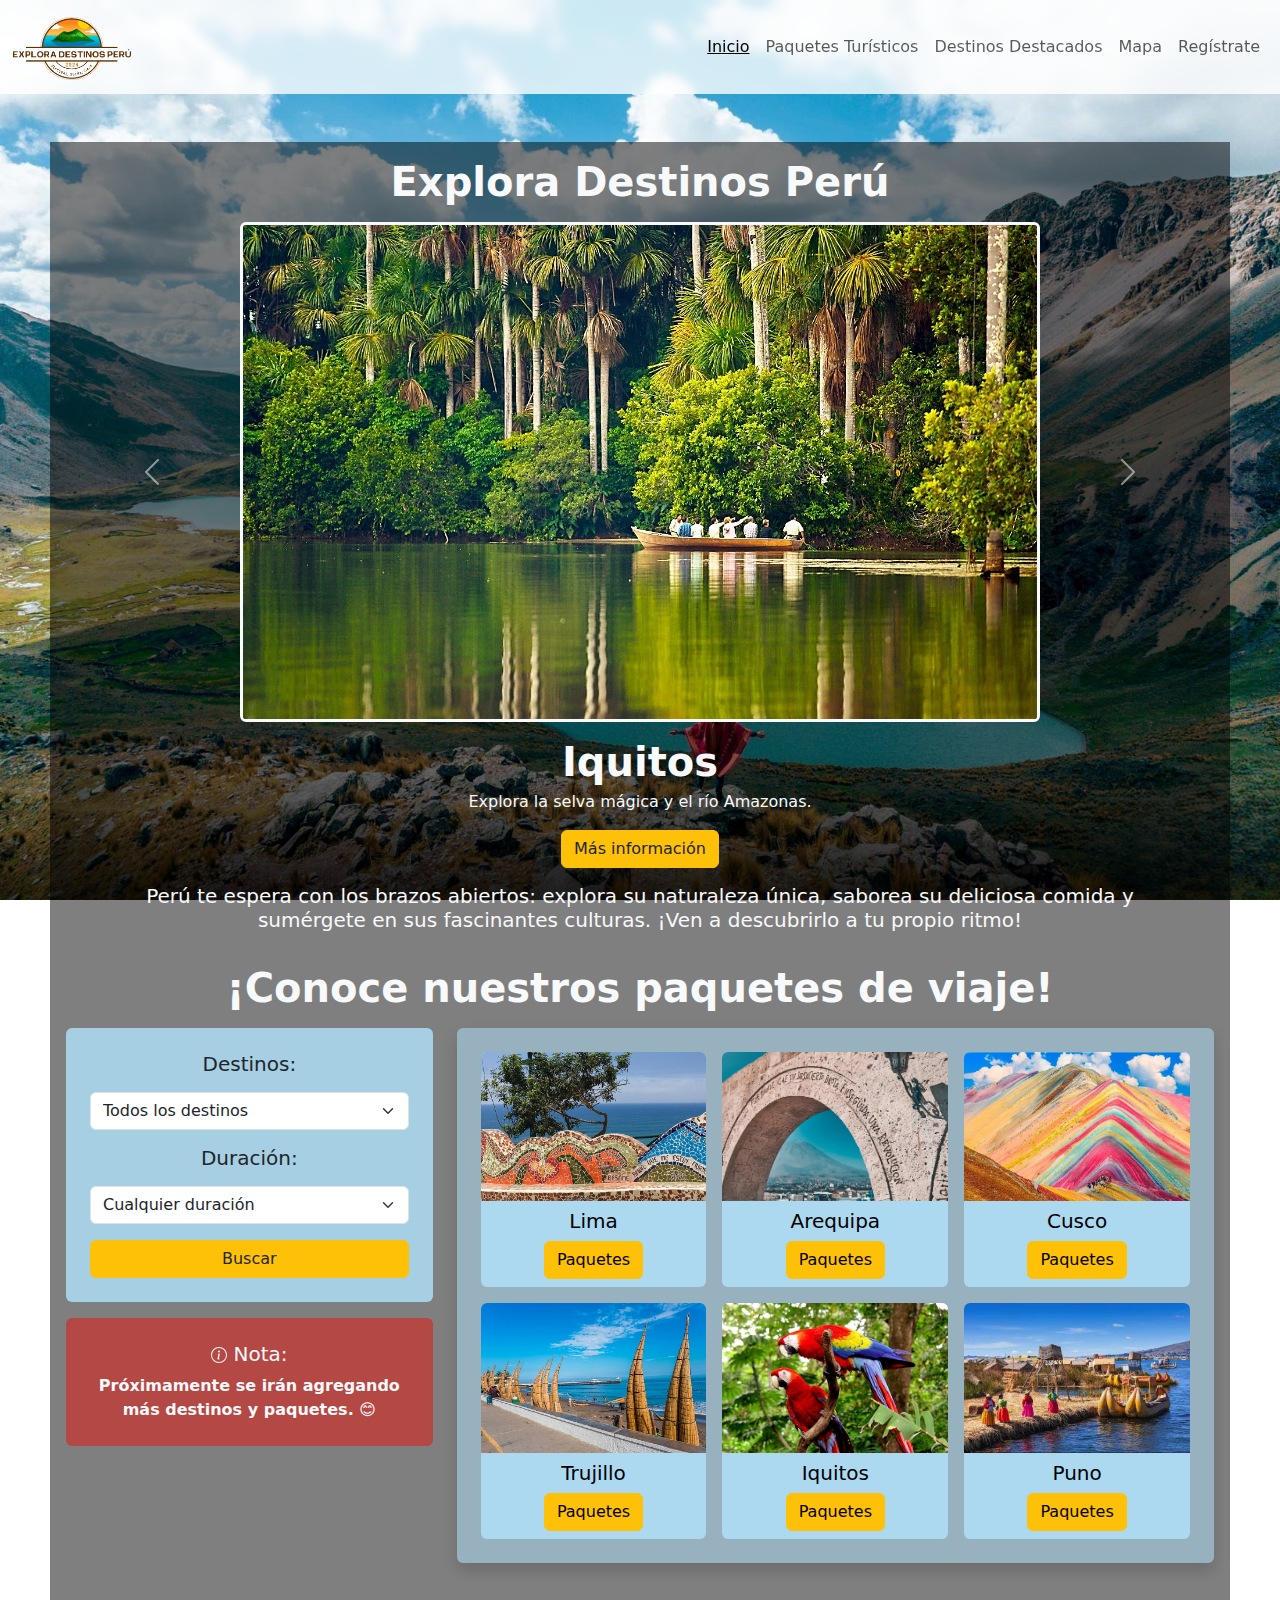
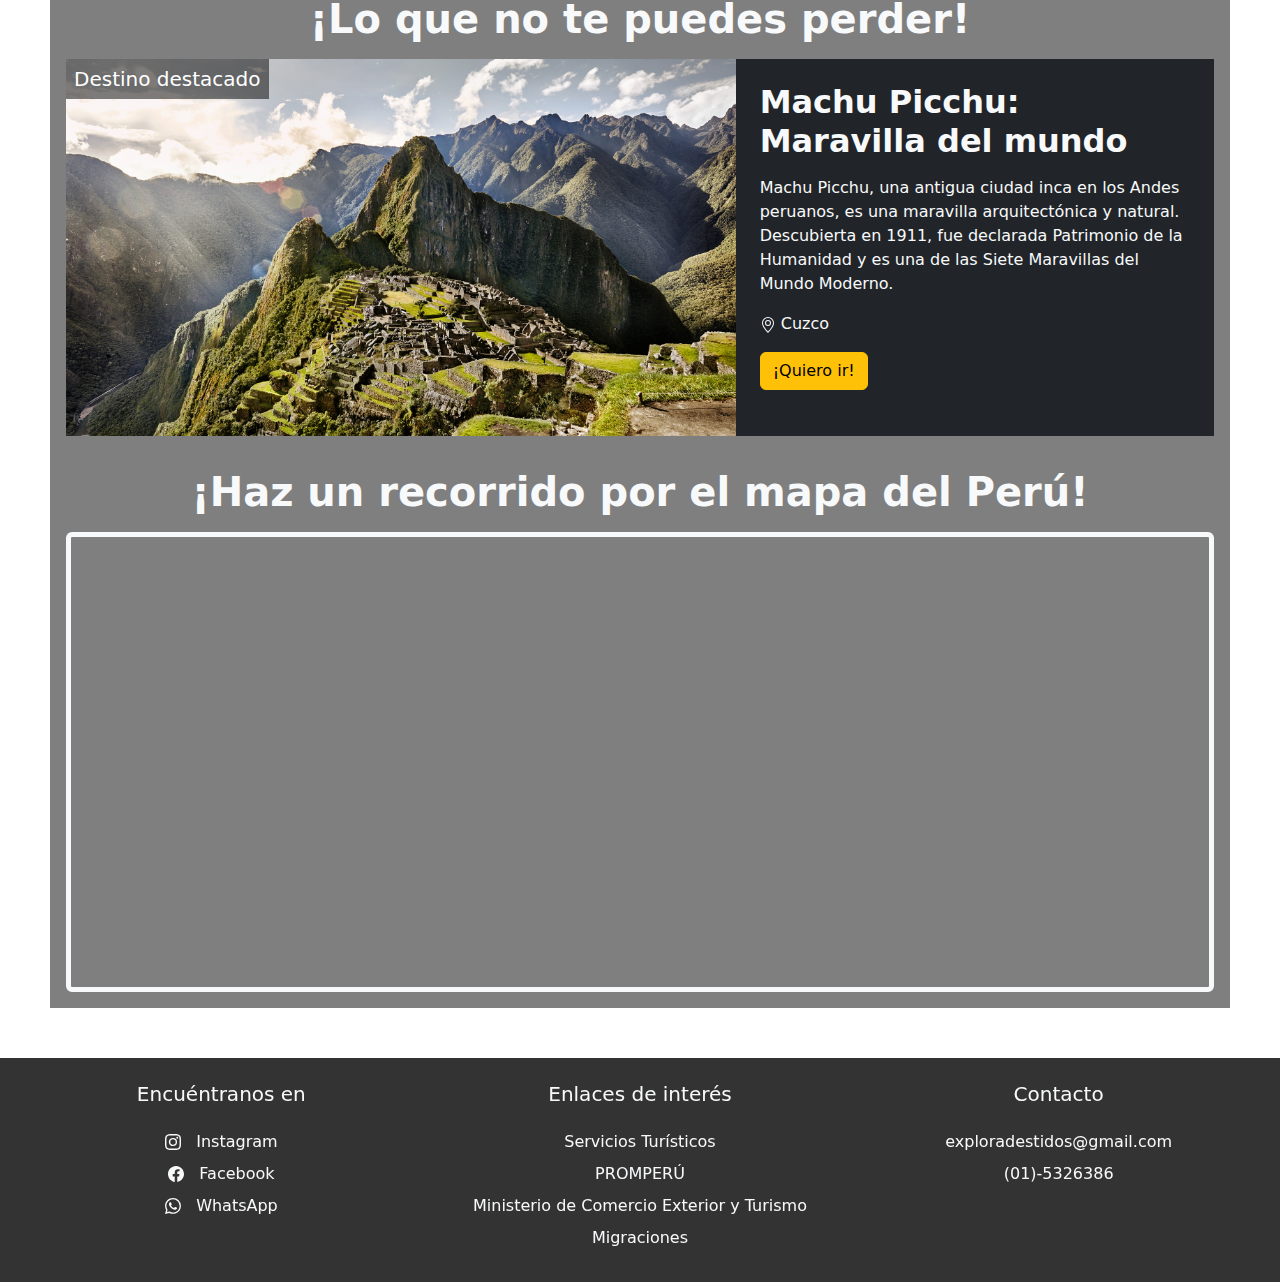
<file: index.html>
<!DOCTYPE html>
<html lang="en">
<head>
    <meta charset="UTF-8">
    <meta name="viewport" content="width=device-width, initial-scale=1.0">
    <title>Explora Destinos Perú | ¡Encuentra tu paquete de viaje ideal! </title>
    <link href="https://cdn.jsdelivr.net/npm/bootstrap@5.3.3/dist/css/bootstrap.min.css" rel="stylesheet" integrity="sha384-QWTKZyjpPEjISv5WaRU9OFeRpok6YctnYmDr5pNlyT2bRjXh0JMhjY6hW+ALEwIH" crossorigin="anonymous">
    <link rel="stylesheet" href="styles.css">
</head>
<body id="inicio">
    <!--Contenedor que encierra todo el body-->
    <div class="container-principal">

        <!--Encabezado-->
        <header>
          <nav class="navbar navbar-expand-md">
            <div class="container-fluid">
              <a class="navbar-brand" href="#inicio">
                <img src="imágenes/LogoPrincipal.png" alt="Logo" width="120" height="auto" class="d-inline-block align-text-top">
              </a>
              <button class="navbar-toggler" type="button" data-bs-toggle="collapse" data-bs-target="#navbarNav" aria-controls="navbarNav" aria-expanded="false" aria-label="Toggle navigation">
                <span class="navbar-toggler-icon"></span>
              </button>
              <div class="collapse navbar-collapse" id="navbarNav">

                <ul class="navbar-nav ms-auto" id="menu">
                  <li class="nav-item">
                    <a class="nav-link active" aria-current="page" href="#inicio">Inicio</a>
                  </li>
                  <li class="nav-item">
                    <a class="nav-link" href="#paquetes">Paquetes Turísticos</a>
                  </li>
                  <li class="nav-item">
                    <a class="nav-link" href="#destacados">Destinos Destacados</a>
                  </li>
                  <li class="nav-item">
                    <a class="nav-link" href="#mapa">Mapa</a>
                  </li>
                  <li class="nav-item">
                    <a class="nav-link" href="form.html">Regístrate</a>
                  </li>                             
                </ul>

              </div>
            </div>
          </nav>
        </header>

        <!--Contenido-->
        <main>

            <!--Título-->
            <section class="title">
                <h1 class="text-light text-center fw-bold px-3 pb-0 pt-3 m-0">Explora Destinos Perú</h1>
            </section>
            
            <!--Carrusel-->
            <section class="carousel text-center">              
              <div id="carouselExampleAutoplaying" class="carousel slide bg-transparent mt-3 mx-3" data-bs-ride="carousel">
                <div class="carousel-inner">
                  <div class="carousel-item active">
                    <img src="imágenes/IquitosCarrusel.jpg" class="img-fluid border border-light border-3 rounded carousel-img" alt="ImagenCarrusel-1">
                  </div>
                  <div class="carousel-item">
                    <img src="imágenes/LimaCarrusel.jpg" class="img-fluid border border-light border-3 rounded carousel-img" alt="ImagenCarrusel-2">
                  </div>
                  <div class="carousel-item">
                    <img src="imágenes/ArequipaCarrusel.jpeg" class="img-fluid border border-light border-3 rounded carousel-img" alt="ImagenCarrusel-3">
                  </div>
                  <div class="carousel-item">
                    <img src="imágenes/IcaCarrusel.jpg" class="img-fluid border border-light border-3 rounded carousel-img" alt="ImagenCarrusel-4">
                  </div>
                  <div class="carousel-item">
                    <img src="imágenes/CuscoCarrusel.jpg" class="img-fluid border border-light border-3 rounded carousel-img" alt="ImagenCarrusel-5">
                  </div>
                </div>
                <button class="carousel-control-prev" type="button" data-bs-target="#carouselExampleAutoplaying" data-bs-slide="prev">
                  <span class="carousel-control-prev-icon" aria-hidden="true"></span>
                  <span class="visually-hidden">Previous</span>
                </button>
                <button class="carousel-control-next" type="button" data-bs-target="#carouselExampleAutoplaying" data-bs-slide="next">
                  <span class="carousel-control-next-icon" aria-hidden="true"></span>
                  <span class="visually-hidden">Next</span>
                </button>
              </div>
              <!-- Captions debajo del carrusel -->
              <div id="captions" class="my-3 text-light">
                <div class="caption-item">
                  <h1 class="fw-bold mb-1">Iquitos</h1>
                  <p class="px-1">Explora la selva mágica y el río Amazonas.</p>
                  <button class="btn btn-warning text-dark">Más información</button>
                </div>
                <div class="caption-item d-none">
                  <h1 class="fw-bold mb-1">Lima</h1>
                  <p class="px-1">Descubre la historia y la gastronomía peruana.</p>
                  <button class="btn btn-warning text-dark">Más información</button>
                </div>
                <div class="caption-item d-none">
                  <h1 class="fw-bold mb-1">Arequipa</h1>
                  <p class="px-1">Admira el imponente Misti y su arquitectura colonial.</p>
                  <button class="btn btn-warning text-dark">Más información</button>
                </div>
                <div class="caption-item d-none">
                  <h1 class="fw-bold mb-1">Ica</h1>
                  <p class="px-1">Vive la aventura en el oasis de la Huacachina.</p>
                  <button class="btn btn-warning text-dark">Más información</button>
                </div>
                <div class="caption-item d-none">
                  <h1 class="fw-bold mb-1">Cusco</h1>
                  <p class="px-1">Conéctate con la grandeza del imperio Inca.</p>
                  <button class="btn btn-warning text-dark">Más información</button>
                </div>
              </div>
              <!--Texto de bienvenida-->              
              <h5 class="text-light mx-5 mb-3 d-none d-md-block">Perú te espera con los brazos abiertos: explora su naturaleza única, saborea su deliciosa comida y sumérgete en sus fascinantes culturas. ¡Ven a descubrirlo a tu propio ritmo!</h5> 
            </section>

            <!-- Paquetes -->
            <section id="paquetes" class="packages">
              <div class="container-fluid p-3 text-center">
                <h1 class="text-light fw-bold mb-3">¡Conoce nuestros paquetes de viaje!</h1>
                <div class="row">
                  <!-- Primera columna - Paquetes - Sección-->
                  <div class="col-12 col-md-4">
                    <!--Filtrar-->
                    <div id="cuadroFiltrar" class="container-fluid p-4 rounded">
                      <!-- Departamentos -->
                      <h5 class="text-dark">Destinos:</h5>
                      <div class="input-group my-3">
                        <select id="departmentSelect" class="form-select">
                          <option value="">Todos los destinos</option>
                          <option value="Lima">Lima</option>
                          <option value="Arequipa">Arequipa</option>
                          <option value="Cusco">Cusco</option>
                          <option value="Trujillo">Trujillo</option>
                          <option value="Iquitos">Iquitos</option>
                          <option value="Puno">Puno</option>
                        </select>
                      </div>
                      <!-- Duración -->
                      <h5 class="text-dark">Duración:</h5>
                      <div class="input-group my-3">
                        <select id="durationSelect" class="form-select">
                          <option value="">Cualquier duración</option>
                          <option value="Full day">Full day</option>
                          <option value="2 días / 01 noche">2 días / 01 noche</option>
                          <option value="3 días / 02 noches">3 días / 02 noches</option>
                          <option value="4 días / 03 noches">4 días / 03 noches</option>
                        </select>
                      </div>
                      <!-- Botón Buscar -->
                      <button class="btn btn-warning text-dark w-100" id="searchButton">Buscar</button>
                    </div>
                    <!--Nota/Info-->
                    <div id="cuadroNota" class="container-fluid my-3 p-4 rounded">
                      <h5 class="text-light">
                        <!--Ícono-->
                        <svg xmlns="http://www.w3.org/2000/svg" width="16" height="16" fill="currentColor" class="bi bi-info-circle" viewBox="0 0 16 16">
                          <path d="M8 15A7 7 0 1 1 8 1a7 7 0 0 1 0 14m0 1A8 8 0 1 0 8 0a8 8 0 0 0 0 16"/>
                          <path d="m8.93 6.588-2.29.287-.082.38.45.083c.294.07.352.176.288.469l-.738 3.468c-.194.897.105 1.319.808 1.319.545 0 1.178-.252 1.465-.598l.088-.416c-.2.176-.492.246-.686.246-.275 0-.375-.193-.304-.533zM9 4.5a1 1 0 1 1-2 0 1 1 0 0 1 2 0"/>
                        </svg>
                        Nota:</h5>
                      <strong class="text-light">Próximamente se irán agregando más destinos y paquetes. 😊</strong>

                    </div>
                  </div>
                  <!-- Segunda columna - Paquetes - Sección-->
                  <div id="results" class="col-12 col-md-8">
                    <div id="cuadroPaquetes" class="container p-4 rounded shadow">
                      <!-- Mensaje de resultados -->
                      <h5 id="message" class="text-center p-1 mb-3 rounded" style="display: none;"></h5>
                      <!--Paquetes-->
                      <div class="row g-3">
                        <!-- Bloque 1 -->
                        <div class="col-12 col-md-6 col-xl-4 package" data-department="Lima" data-duration="Full day">
                          <div class="destination-container text-center rounded colorPaquete">
                            <img src="imágenes/LimaPaquetes.jpg" alt="Lima" class="img-fluid rounded-top package-img">
                            <h5 class="mt-2">Lima</h5>
                            <button class="btn btn-warning mb-2">Paquetes</button>
                          </div>
                        </div>
                        <!-- Bloque 2 -->
                        <div class="col-12 col-md-6 col-xl-4 package" data-department="Arequipa" data-duration="2 días / 01 noche">
                          <div class="destination-container text-center rounded colorPaquete">
                            <img src="imágenes/ArequipaPaquetes.png" alt="Arequipa" class="img-fluid rounded-top package-img">
                            <h5 class="mt-2">Arequipa</h5>
                            <button class="btn btn-warning mb-2">Paquetes</button>
                          </div>
                        </div>
                        <!-- Bloque 3 -->
                        <div class="col-12 col-md-6 col-xl-4 package" data-department="Cusco" data-duration="3 días / 02 noches">
                          <div class="destination-container text-center rounded colorPaquete">
                            <img src="imágenes/CuscoPaquetes.jpg" alt="Cusco" class="img-fluid rounded-top package-img">
                            <h5 class="mt-2">Cusco</h5>
                            <button class="btn btn-warning mb-2">Paquetes</button>
                          </div>
                        </div>
                        <!-- Bloque 4 -->
                        <div class="col-12 col-md-6 col-xl-4 package" data-department="Trujillo" data-duration="4 días / 03 noches">
                          <div class="destination-container text-center rounded colorPaquete">
                            <img src="imágenes/TrujilloPaquetes.jpg" alt="Trujillo" class="img-fluid rounded-top package-img">
                            <h5 class="mt-2">Trujillo</h5>
                            <button class="btn btn-warning mb-2">Paquetes</button>
                          </div>
                        </div>
                        <!-- Bloque 5 -->
                        <div class="col-12 col-md-6 col-xl-4 package" data-department="Iquitos" data-duration="Full day">
                          <div class="destination-container text-center rounded colorPaquete">
                            <img src="imágenes/IquitosPaquetes.jpg" alt="Iquitos" class="img-fluid rounded-top package-img">
                            <h5 class="mt-2">Iquitos</h5>
                            <button class="btn btn-warning mb-2">Paquetes</button>
                          </div>
                        </div>
                        <!-- Bloque 6 -->
                        <div class="col-12 col-md-6 col-xl-4 package" data-department="Puno" data-duration="3 días / 02 noches">
                          <div class="destination-container text-center rounded colorPaquete">
                            <img src="imágenes/PunoPaquetes.jpg" alt="Puno" class="img-fluid rounded-top package-img">
                            <h5 class="mt-2">Puno</h5>
                            <button class="btn btn-warning mb-2">Paquetes</button>
                          </div>
                        </div>
                      </div>
                    </div>
                  </div>
                </div>
              </div>
            </section>

            <!--Destinos destacados-->
            <section id="destacados" class="featured-destinations">
              <div class="container-fluid p-3">
                <h1 class="text-light fw-bold mb-3 text-center">¡Lo que no te puedes perder!</h1>
                <div class="row m-0 p-0">
                  <!--Primera columna - Destinos destacados - Sección-->
                  <div class="col-12 col-md-6 col-lg-7 position-relative p-0">
                    <img src="imágenes/DestinoDestacado.jpg" alt="Machu Picchu" class="img-fluid w-100 h-100" style="object-fit: cover;">
                    <div class="position-absolute top-0 start-0 text-white p-2" style="background-color: hsla(0, 0%, 0%, 0.5);">
                      <h5 class="p-0 m-0">Destino destacado</h5>
                    </div>
                  </div>
                  <!--Segunda columna - Destinos destacados - Sección-->
                  <div class="col-12 col-md-6 col-lg-5 bg-dark text-light py-4 px-4">
                    <h2 class="fw-bold mb-3">Machu Picchu: Maravilla del mundo</h2>
                    <p>
                        Machu Picchu, una antigua ciudad inca en los Andes peruanos, es una maravilla arquitectónica y natural. Descubierta en 1911, fue declarada Patrimonio de la Humanidad y es una de las Siete Maravillas del Mundo Moderno.
                    </p>
                    <p>
                        <svg xmlns="http://www.w3.org/2000/svg" width="16" height="16" fill="currentColor" class="bi bi-geo-alt" viewBox="0 0 16 16">
                            <path d="M12.166 8.94c-.524 1.062-1.234 2.12-1.96 3.07A32 32 0 0 1 8 14.58a32 32 0 0 1-2.206-2.57c-.726-.95-1.436-2.008-1.96-3.07C3.304 7.867 3 6.862 3 6a5 5 0 0 1 10 0c0 .862-.305 1.867-.834 2.94M8 16s6-5.686 6-10A6 6 0 0 0 2 6c0 4.314 6 10 6 10"/>
                            <path d="M8 8a2 2 0 1 1 0-4 2 2 0 0 1 0 4m0 1a3 3 0 1 0 0-6 3 3 0 0 0 0 6"/>
                        </svg> Cuzco
                    </p>
                    <button class="btn btn-warning">¡Quiero ir!</button>
                  </div>
                </div>
              </div>
            </section>

            <!--Mapa-->
            <section id="mapa" class="map-container">
              <div class="container-fluid p-3 text-center">
                <h1 class="text-light fw-bold mb-3 text-center">¡Haz un recorrido por el mapa del Perú!</h1>
                <div class="border border-light border-5 rounded" style="height: 460px;">
                  <iframe src="https://www.google.com/maps/embed?pb=!1m18!1m12!1m3!1d16130082.762667097!2d-75.01950465!3d-9.24353845!2m3!1f0!2f0!3f0!3m2!1i1024!2i768!4f13.1!3m3!1m2!1s0x9105c850c05914f5%3A0xf29e011279210648!2zUGVyw7o!5e0!3m2!1ses!2spe!4v1732857354905!5m2!1ses!2spe" style="border:0; width: 100%; height: 450px;" allowfullscreen="" loading="lazy" referrerpolicy="no-referrer-when-downgrade"></iframe>
                </div>    
              </div>                
            </section>

        </main>

        <!--Pie de página-->
        <footer>
          <div class="container-fluid p-4">
            <div class="row text-light">
              <!--Primera columna - Pie de página-->
              <div class="col-12 col-md-4 text-center">
                <h5 class="mb-4">Encuéntranos en</h5>
                <a href="https://www.instagram.com/" class="text-light text-decoration-none d-block mb-2">
                  <svg xmlns="http://www.w3.org/2000/svg" width="16" height="16" fill="currentColor" class="bi bi-instagram" viewBox="0 0 16 16">
                    <path d="M8 0C5.829 0 5.556.01 4.703.048 3.85.088 3.269.222 2.76.42a3.9 3.9 0 0 0-1.417.923A3.9 3.9 0 0 0 .42 2.76C.222 3.268.087 3.85.048 4.7.01 5.555 0 5.827 0 8.001c0 2.172.01 2.444.048 3.297.04.852.174 1.433.372 1.942.205.526.478.972.923 1.417.444.445.89.719 1.416.923.51.198 1.09.333 1.942.372C5.555 15.99 5.827 16 8 16s2.444-.01 3.298-.048c.851-.04 1.434-.174 1.943-.372a3.9 3.9 0 0 0 1.416-.923c.445-.445.718-.891.923-1.417.197-.509.332-1.09.372-1.942C15.99 10.445 16 10.173 16 8s-.01-2.445-.048-3.299c-.04-.851-.175-1.433-.372-1.941a3.9 3.9 0 0 0-.923-1.417A3.9 3.9 0 0 0 13.24.42c-.51-.198-1.092-.333-1.943-.372C10.443.01 10.172 0 7.998 0zm-.717 1.442h.718c2.136 0 2.389.007 3.232.046.78.035 1.204.166 1.486.275.373.145.64.319.92.599s.453.546.598.92c.11.281.24.705.275 1.485.039.843.047 1.096.047 3.231s-.008 2.389-.047 3.232c-.035.78-.166 1.203-.275 1.485a2.5 2.5 0 0 1-.599.919c-.28.28-.546.453-.92.598-.28.11-.704.24-1.485.276-.843.038-1.096.047-3.232.047s-2.39-.009-3.233-.047c-.78-.036-1.203-.166-1.485-.276a2.5 2.5 0 0 1-.92-.598 2.5 2.5 0 0 1-.6-.92c-.109-.281-.24-.705-.275-1.485-.038-.843-.046-1.096-.046-3.233s.008-2.388.046-3.231c.036-.78.166-1.204.276-1.486.145-.373.319-.64.599-.92s.546-.453.92-.598c.282-.11.705-.24 1.485-.276.738-.034 1.024-.044 2.515-.045zm4.988 1.328a.96.96 0 1 0 0 1.92.96.96 0 0 0 0-1.92m-4.27 1.122a4.109 4.109 0 1 0 0 8.217 4.109 4.109 0 0 0 0-8.217m0 1.441a2.667 2.667 0 1 1 0 5.334 2.667 2.667 0 0 1 0-5.334"/>
                  </svg>
                  &nbsp;&nbsp;Instagram
                </a>
                <a href="https://www.facebook.com/" class="text-light text-decoration-none d-block mb-2">
                  <svg xmlns="http://www.w3.org/2000/svg" width="16" height="16" fill="currentColor" class="bi bi-facebook" viewBox="0 0 16 16">
                    <path d="M16 8.049c0-4.446-3.582-8.05-8-8.05C3.58 0-.002 3.603-.002 8.05c0 4.017 2.926 7.347 6.75 7.951v-5.625h-2.03V8.05H6.75V6.275c0-2.017 1.195-3.131 3.022-3.131.876 0 1.791.157 1.791.157v1.98h-1.009c-.993 0-1.303.621-1.303 1.258v1.51h2.218l-.354 2.326H9.25V16c3.824-.604 6.75-3.934 6.75-7.951"/>
                  </svg>
                  &nbsp;&nbsp;Facebook
                </a>
                <a href="https://www.whatsapp.com/" class="text-light text-decoration-none d-block mb-2">
                  <svg xmlns="http://www.w3.org/2000/svg" width="16" height="16" fill="currentColor" class="bi bi-whatsapp" viewBox="0 0 16 16">
                    <path d="M13.601 2.326A7.85 7.85 0 0 0 7.994 0C3.627 0 .068 3.558.064 7.926c0 1.399.366 2.76 1.057 3.965L0 16l4.204-1.102a7.9 7.9 0 0 0 3.79.965h.004c4.368 0 7.926-3.558 7.93-7.93A7.9 7.9 0 0 0 13.6 2.326zM7.994 14.521a6.6 6.6 0 0 1-3.356-.92l-.24-.144-2.494.654.666-2.433-.156-.251a6.56 6.56 0 0 1-1.007-3.505c0-3.626 2.957-6.584 6.591-6.584a6.56 6.56 0 0 1 4.66 1.931 6.56 6.56 0 0 1 1.928 4.66c-.004 3.639-2.961 6.592-6.592 6.592m3.615-4.934c-.197-.099-1.17-.578-1.353-.646-.182-.065-.315-.099-.445.099-.133.197-.513.646-.627.775-.114.133-.232.148-.43.05-.197-.1-.836-.308-1.592-.985-.59-.525-.985-1.175-1.103-1.372-.114-.198-.011-.304.088-.403.087-.088.197-.232.296-.346.1-.114.133-.198.198-.33.065-.134.034-.248-.015-.347-.05-.099-.445-1.076-.612-1.47-.16-.389-.323-.335-.445-.34-.114-.007-.247-.007-.38-.007a.73.73 0 0 0-.529.247c-.182.198-.691.677-.691 1.654s.71 1.916.81 2.049c.098.133 1.394 2.132 3.383 2.992.47.205.84.326 1.129.418.475.152.904.129 1.246.08.38-.058 1.171-.48 1.338-.943.164-.464.164-.86.114-.943-.049-.084-.182-.133-.38-.232"/>
                  </svg>
                  &nbsp;&nbsp;WhatsApp
                </a>
              </div>
              <!-- Separador entre columnas -->
              <div class="col-12 d-md-none my-3"><hr class="bg-light"></div>
              <!--Segunda columna - Pie de página-->
              <div class="col-12 col-md-4 text-center">
                <h5 class="mb-4">Enlaces de interés</h5>
                <a href="javascript:void(0)" class="text-light text-decoration-none d-block mb-2">Servicios Turísticos</a>
                <a href="javascript:void(0)" class="text-light text-decoration-none d-block mb-2">PROMPERÚ</a>
                <a href="javascript:void(0)" class="text-light text-decoration-none d-block mb-2">Ministerio de Comercio Exterior y Turismo</a>
                <a href="javascript:void(0)" class="text-light text-decoration-none d-block mb-2">Migraciones</a>
              </div>
              <!-- Separador entre columnas -->
              <div class="col-12 d-md-none my-3"><hr class="bg-light"></div>
              <!--Tercera columna - Pie de página-->
              <div class="col-12 col-md-4 text-center">
                <h5 class="mb-4">Contacto</h5>
                <p class="mb-2">
                  <a href="javascript:void(0)" class="text-light text-decoration-none">exploradestidos@gmail.com</a>
                </p>
                <p class="mb-0">
                  <a href="javascript:void(0)" class="text-light text-decoration-none">(01)-5326386</a>
                </p>
              </div>
            </div>
          </div>
        </footer>

    </div>

    <!--Conexión JavaScript-->
    <script src="https://cdn.jsdelivr.net/npm/bootstrap@5.3.3/dist/js/bootstrap.bundle.min.js" integrity="sha384-YvpcrYf0tY3lHB60NNkmXc5s9fDVZLESaAA55NDzOxhy9GkcIdslK1eN7N6jIeHz" crossorigin="anonymous"></script>
    <script src="script.js"></script>
</body>
</html>
</file>
<file: styles.css>
/*Ajustes body con imagen*/
body{
    background-image: url(imágenes/ImagenFondo.jpg); /*Imagen de fondo*/
    background-size: cover;
    background-repeat: no-repeat;
    background-attachment: fixed;
    background-position: center;
    margin: 0;
    padding: 0;

    padding-top: 91.703px; /* Ajusta el contenido para que no quede oculto bajo el header */
}

/*Contenedor que encierra todo el body*/
.container-principal{
    display: grid; /*Usando CSS Grid*/
    grid-template-columns: auto auto auto;
    grid-template-rows: auto auto auto;
    grid-template-areas: 
        "header header header"   
        "content content content"              
        "footer footer footer";
    row-gap: 50px; /*Espacio entre filas*/
}

/*Diseño responsivo*/
@media (width < 768px){
    .container-principal{
        row-gap:0;/*Quita el espacio entre filas*/
    }
}

/*Main que contiene Título, Carrusel, Paquetes, Destinos destacados y Mapa*/
.container-principal main{
    grid-area: content;

    display: grid; /*Usando CSS Grid*/
    grid-template-columns: 50px auto auto 50px;
    grid-template-rows: auto auto auto auto auto;
    grid-template-areas: 
        ". title title ."
        ". carousel carousel ."
        ". packages packages ."
        ". featured featured ."
        ". map map .";
    /*row-gap: 10px; /*Espacio entre filas*/
}

/*Diseño responsivo*/
@media (width < 768px){
    .container-principal main{
        grid-template-areas: 
        "title title title title"
        "carousel carousel carousel carousel"
        "packages packages packages packages"
        "featured featured featured featured"
        "map map map map";
    }
}

/*Encabezado*/
.container-principal header{
    grid-area: header;
    
    /*Propiedades para hacer que el header sea fijo */
    position: fixed;
    top: 0;
    width: 100%;
    z-index: 1030; /* Asegura que esté por encima de otros elementos */
    backdrop-filter: blur(5px); /* Opcional: efecto de desenfoque */
    background-color: rgba(255, 255, 255, 0.8); /* Fondo semi-transparente */
    
    /*justify-items: stretch;
    align-self: self-start;*/    
}

/*Título*/
.container-principal main .title{
    grid-area: title;
    background-color: hsla(0, 0%, 0%, 0.5);
}

/*Carrusel*/
.container-principal main .carousel{
    grid-area: carousel;
    background-color: hsla(0, 0%, 0%, 0.5);
}

/*Paquetes*/
.container-principal main .packages{
    grid-area: packages;
    background-color: hsla(0, 0%, 0%, 0.5);    
}

/*Destinos destacados*/
.container-principal main .featured-destinations{
    grid-area: featured;
    background-color: hsla(0, 0%, 0%, 0.5);
}

/*Mapa*/
.container-principal main .map-container{
    grid-area: map;
    background-color: hsla(0, 0%, 0%, 0.5);
}

/*Pie de página*/
.container-principal footer{
    grid-area: footer;
    backdrop-filter: blur(5px); /* Opcional: efecto de desenfoque */
    background-color: hsla(0, 0%, 0%, 0.8); /* Fondo semi-transparente */   
}

/*Ajustes desplazamiento al presionar botones del header*/
html {
    scroll-behavior: smooth; /* Activa el desplazamiento suave */
    scroll-padding-top: 91.703px; /* Ajusta el valor según la altura de tu header */
}

/*Ajustes imágenes carrusel*/
.carousel-img {
    width: 100%; /* Se ajusta al ancho del contenedor */
    max-width: 800px; /* Ancho máximo de 800px */
    height: auto; /* Ajusta la altura proporcionalmente */
    aspect-ratio: 16 / 10; /* Relación de aspecto basada en 800x500 */
    object-fit: cover; /* Recorta la imagen si no encaja perfectamente */
}

/*Color fondo cuadro filtrar*/
#cuadroFiltrar{
    background-color: rgba(178, 227, 253, 0.8);
}

/*Color fondo cuadro nota*/
#cuadroNota{
    background-color: rgba(231, 18, 11, 0.5);
}

/*Color fondo cuadro paquetes*/
#cuadroPaquetes{
    background-color: rgba(178, 227, 253, 0.5);
}

/*Color fondo paquetes individuales*/
.colorPaquete{
    background-color: rgba(178, 227, 253, 0.8);
    color: black; /*Color letra*/
}

/*Color fondo mensaje de resultados */
#message {
    font-size: 1.2rem; /*Tamaño letra*/
    color: black; /*Color letra*/
    background-color: rgba(178, 227, 253, 0.8);
}

/*Ajustes imágenes paquetes*/
.package-img {
    width: 100%; /* Se ajusta al ancho del contenedor */
    max-width: 413px; /* Ancho máximo de 413px */
    height: auto; /* Ajusta la altura proporcionalmente */
    aspect-ratio: 413/274; /* Relación de aspecto basada en 413x274 */
    object-fit: cover; /* Recorta la imagen si no encaja perfectamente */
}

/*Activo encabezado*/
.nav-link.active {
    text-decoration: underline;
    text-decoration-color: black; /* Color del subrayado */
    text-decoration-thickness: 1px; /* Grosor del subrayado */
}
</file>
